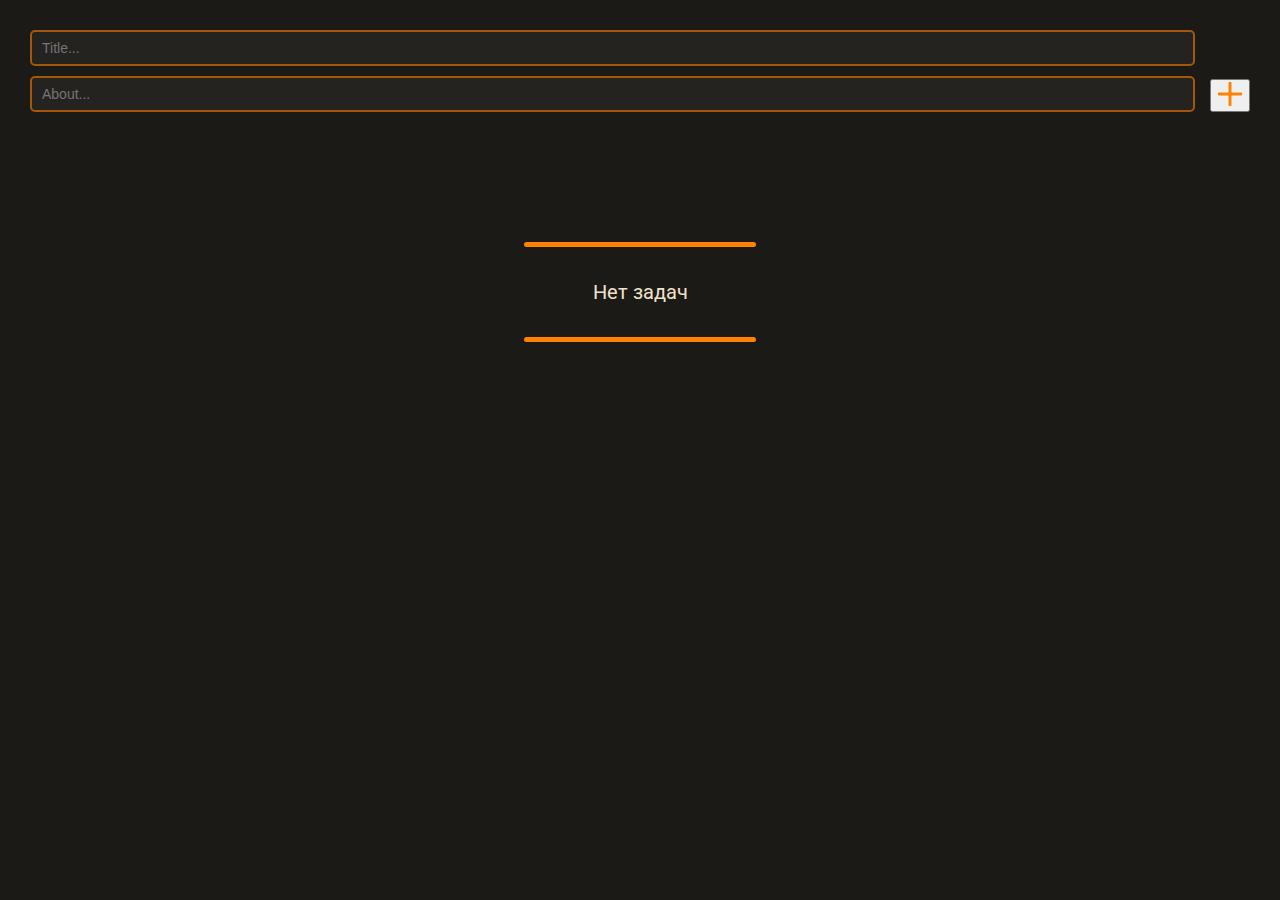
<file: index.html>
<!DOCTYPE html>
<html lang="ru">
  <head>
    <meta charset="UTF-8" />
    <meta name="viewport" content="width=device-width, initial-scale=1.0, user-scalable=no" />
    <link rel="stylesheet" href="css/style.css" />
    <title>To-Do</title>
  </head>
  <body>
    <div class="app" data-js-todo>
      <main class="main">
            <section class="create__new__task__box">
              <div class="inputs__new__tasks">
                <input type="text" class="input__1" data-js-todo-new-task-title-input placeholder="Title..." />
                <input type="text" class="input__1" data-js-todo-new-task-about-input placeholder="About..." />
              </div>

              <button class="button__add" data-js-todo-add-button> 
                <img src="./assets/plus.svg"/>
              </button>
            </section>

            <ul class="todo__list" data-js-todo-list> 
     
            </ul>

            <section class="no__task__window" data-js-no-tasks-message>
  
            </section>
      </main>
    </div>
    <script src="script.js"></script>
  </body>
</html>
</file>
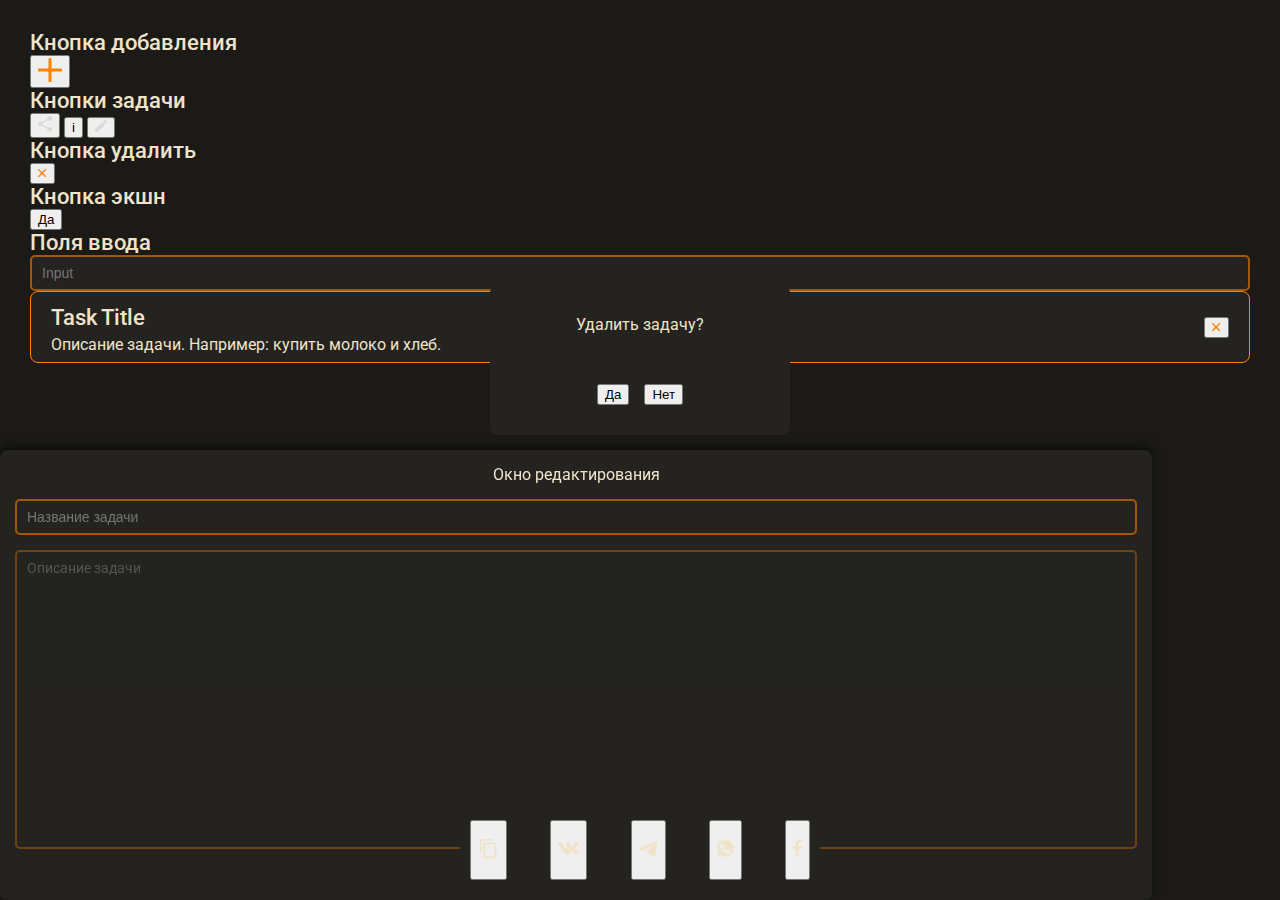
<file: elements.html>
<!DOCTYPE html>
<html lang="ru">
  <head>
    <meta charset="UTF-8" />
    <meta name="viewport" content="width=device-width, initial-scale=1.0, user-scalable=no" />
    <link rel="stylesheet" href="css/style.css" />
    <title>To-Do</title>
  </head>
  <body>
    <div class="app">
      <main class="main">
          <section>
              <h2>Кнопка добавления</h2>
              <button class="button__add">
                  <img src="./assets/plus.svg" alt="Поделиться" />
              </button>
          </section>

        <section>
          <h2>Кнопки задачи</h2>
          <div class="button-group">
              <button class="button__task__share">
                  <img src="./assets/share.svg" alt="Поделиться" />
              </button>
              <button class="button__task__info">
                  i
              </button>
              <button class="button__task__edit">
                  <img src="./assets/edit.svg" alt="Редактировать" />
              </button>
          </div>
        </section>

        <section>
          <h2>Кнопка удалить</h2>
          <button class="button__dell">
              <img src="./assets/cross.svg" />
          </button>
        </section>

        <section>
          <h2>Кнопка экшн</h2>
          <button class="button__window__action">
              Да
          </button>
        </section>

        <!--  1. Поля ввода (input) -->
        <section>
          <h2 >Поля ввода</h2>
          <input type="text" placeholder="Input" />
        </section>

        <section class="edit__window">
          <p>Окно редактирования</p>
          <input type="text" placeholder="Название задачи" />
          <textarea placeholder="Описание задачи"></textarea>
          <div class="edit__window__buttons">
            <button class="button__window__action">Отмена</button>
            <button class="button__window__action">Сохранить</button>
          </div>
        </section>

        <!--  3. Диалоговое окно -->
        <section class="dialog__window">
          <p>Удалить задачу?</p>
          <div style="display: flex; justify-content: center; gap: 15px;">
            <button class="button__window__action">Да</button>
            <button class="button__window__action">Нет</button>
          </div>
        </section>

        <!--  4. Таска -->
        <section class="task__window">
          <div style="flex: 1; text-align:left;">
            <h3>Task Title</h3>
            <p>Описание задачи. Например: купить молоко и хлеб.</p>
          </div>
          <button class="button__dell">
              <img src="./assets/cross.svg" />
          </button>
        </section>

        <!--  5. Окно "Поделиться" -->
        <section class="share__window">
          <button class="button__share">
            <img src="./assets/copy.svg" alt="Копировать" />
          </button>
          <button class="button__share">
            <img src="./assets/vk.svg" alt="VK" />
          </button>
          <button class="button__share">
            <img src="./assets/telegram.svg" alt="Telegram" />
          </button>
          <button class="button__share">
            <img src="./assets/whatsapp.svg" alt="WhatsApp" />
          </button>
          <button class="button__share">
            <img src="./assets/facebook.svg" alt="Facebook" />
          </button>
        </section>


      </main>
    </div>
  </body>
</html>
</file>
<file: css/style.css>
@import 'base/_variables.css';
@import 'base/_reset.css';
@import 'base/_typography.css';

@import 'base/_buttons.css';
@import 'base/_components.css';
</file>
